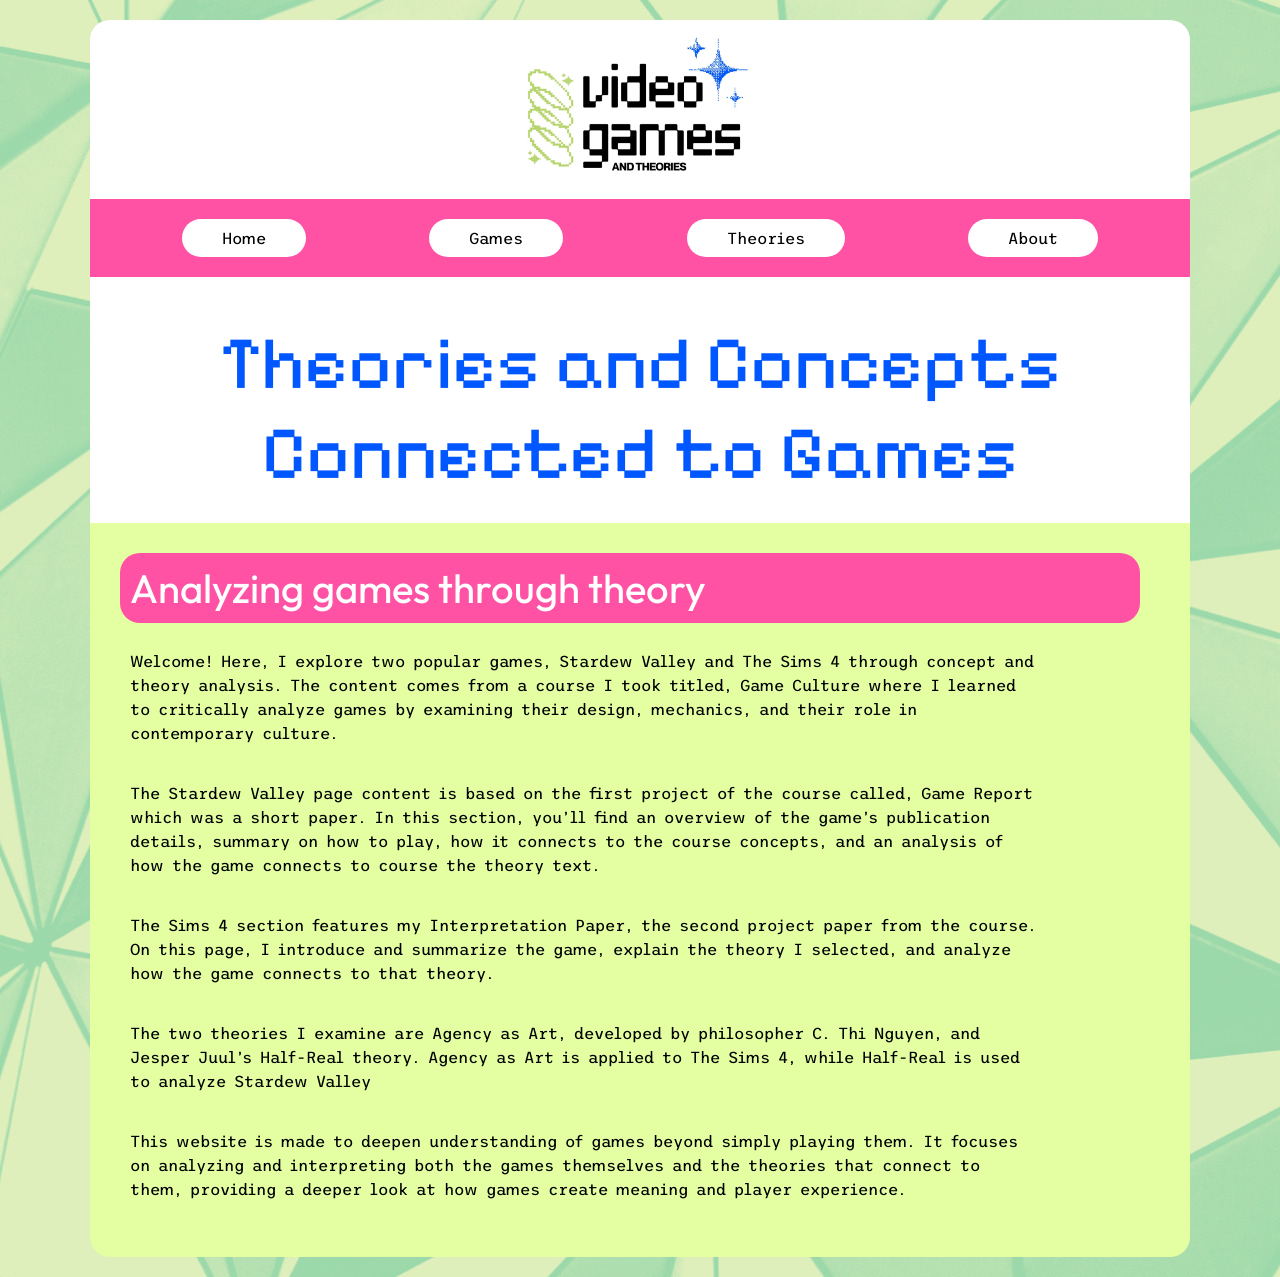
<file: index.html>
<!DOCTYPE html>
<html lang="en">

<head>
    <meta charset="utf-8">
    <meta name="viewport" content="width=device-width, initial-scale=1.0">
    <link rel="preconnect" href="https://fonts.googleapis.com">
    <link rel="preconnect" href="https://fonts.gstatic.com" crossorigin>
    <link href="https://fonts.googleapis.com/css2?family=Pixelify+Sans:wght@400..700&display=swap" rel="stylesheet">
    <link href="styles.css" rel="stylesheet">
    <link rel="preconnect" href="https://fonts.googleapis.com">
    <link rel="preconnect" href="https://fonts.gstatic.com" crossorigin>
    <link href="https://fonts.googleapis.com/css2?family=Outfit:wght@100..900&display=swap" rel="stylesheet">
    <link rel="preconnect" href="https://fonts.googleapis.com">
    <link rel="preconnect" href="https://fonts.gstatic.com" crossorigin>
    <link href="https://fonts.googleapis.com/css2?family=Trispace:wght@100..800&display=swap" rel="stylesheet">
    <title>Home</title>

</head>

<body>
    <div class="wrapper">
        <header class="site-header">
            <img src="assets/dust.jpg" alt="icon-photo" class="nav-photo">

            <nav>
                <ul class="site-nav-bar">
                    <li>
                        <a href="index.html" class="button">Home</a>
                    </li>
                    <li class="has-dropdown">
                        <a class="button">Games</a>
                        <ul class="dropdown">
                            <li class="inner-nav"><a href="stardew.html">Stardew Valley</a></li>
                            <li class="inner-nav"><a href="the-sims-4.html">The Sims 4</a></li>
                        </ul>
                    </li>
                    <li class="has-dropdown">
                        <a class="button">Theories</a>
                        <ul class="dropdown">
                            <li class="inner-nav"><a href="agency-as-art.html">Agency As Art</a></li>
                            <li class="inner-nav"><a href="half-real.html">Half-Real</a></li>
                        </ul>
                    </li>
                    <li>
                        <a href="about.html" class="button">About</a>
                    </li>
                </ul>
            </nav>
            <h1>Theories and Concepts Connected to Games</h1>

        </header>


        <main class="main-content">
            <h2>Analyzing games through theory</h2>
            <div class="flex-container">
                <div class="color-block">



                    <p>Welcome! Here, I explore two popular games, Stardew Valley and The Sims 4 through concept and
                        theory analysis. The content comes from a course I took titled, Game Culture where I learned
                        to critically analyze games by examining their design, mechanics, and their role in
                        contemporary culture.</p>
                    <p>The Stardew Valley page content is based on the first project of the course called, Game
                        Report which was a short paper. In this section, you’ll find an overview of the game’s
                        publication details, summary on how to play, how it connects to the course concepts, and an
                        analysis of how the game connects to course the theory text. </p>



                    <p>The Sims 4 section features my Interpretation Paper, the second project paper from the
                        course. On this page, I introduce and summarize the game, explain the theory I selected, and
                        analyze how the game connects to that theory.</p>


                    <p>The two theories I examine are Agency as Art, developed by philosopher C. Thi Nguyen, and
                        Jesper Juul’s Half-Real theory. Agency as Art is applied to The Sims 4, while Half-Real is
                        used to analyze Stardew Valley</p>
                    <p>This website is made to deepen understanding of games beyond simply playing them. It focuses
                        on analyzing and interpreting both the games themselves and the theories that connect to
                        them, providing a deeper look at how games create meaning and player experience.</p>


                </div>
                <div class="photo-column">
                    <figure>
                    </figure>

                </div>
            </div>

        </main>

    </div>
</body>

</html>
</file>
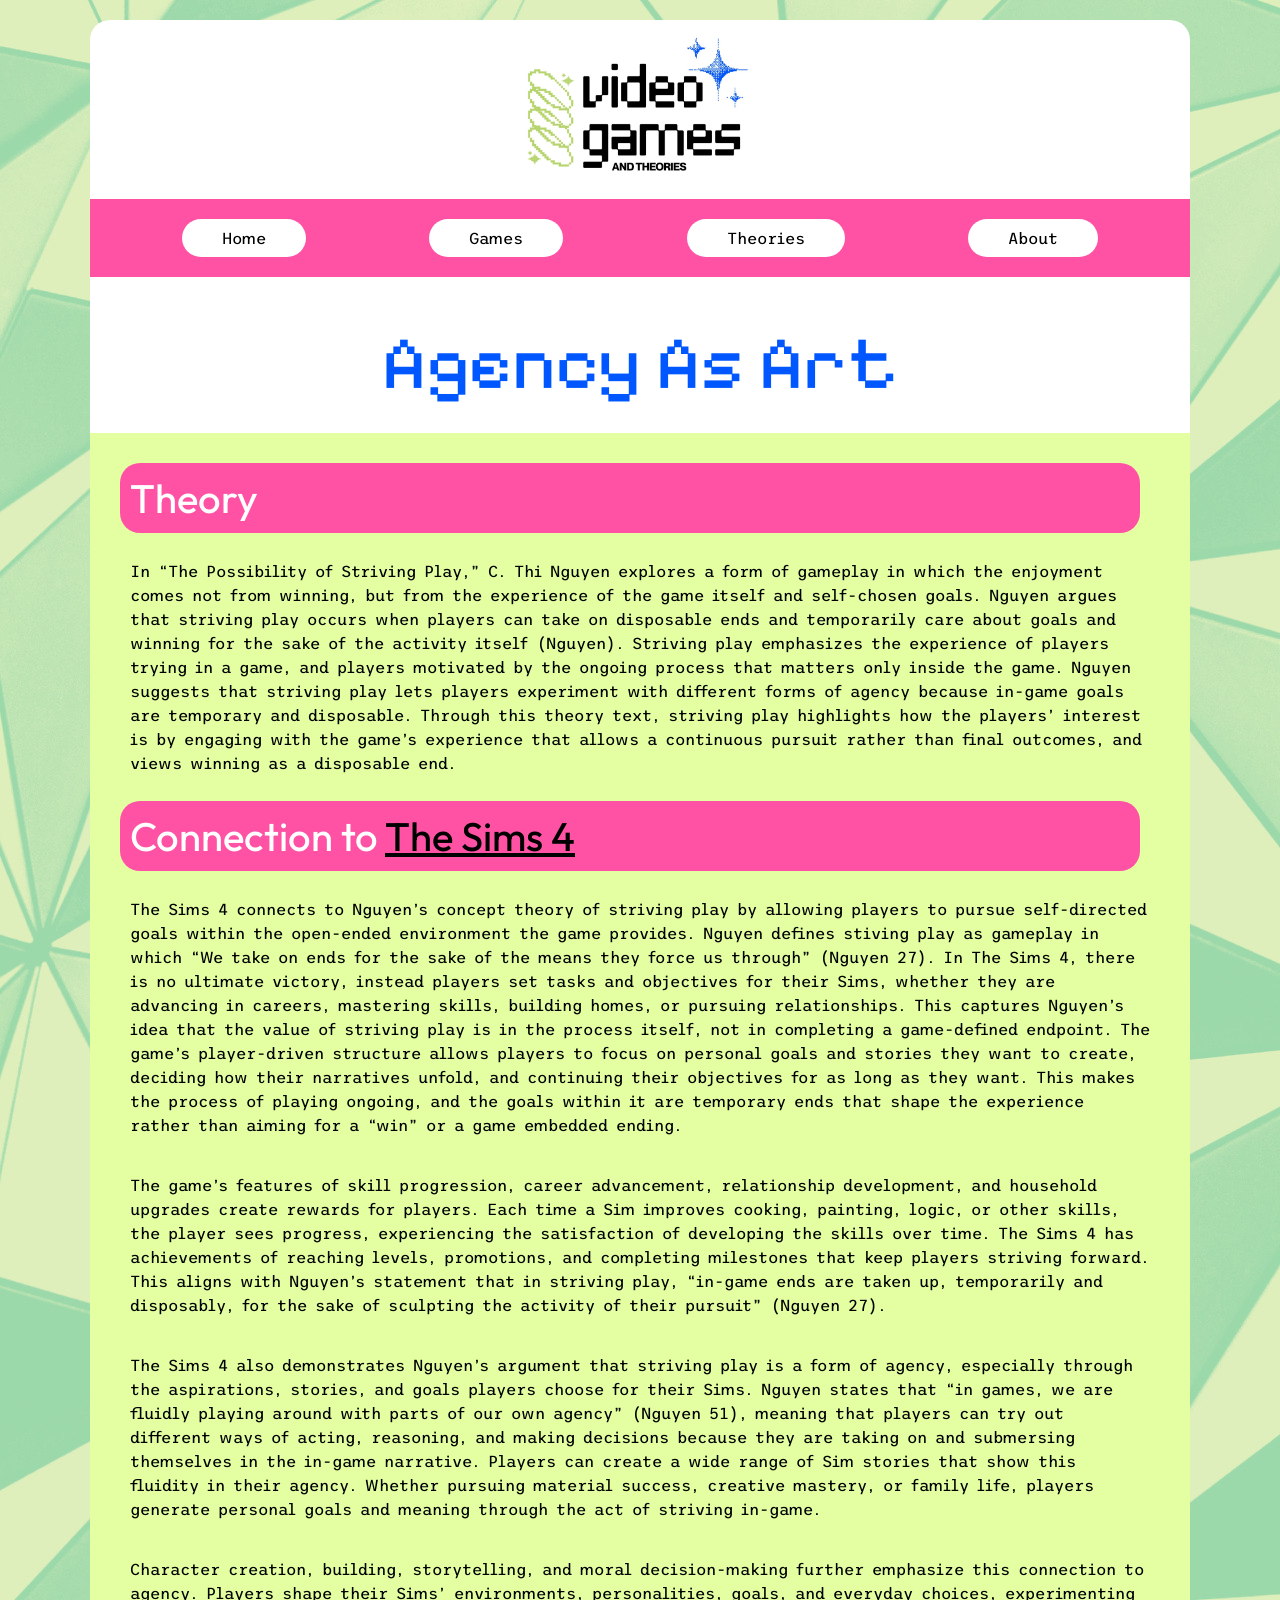
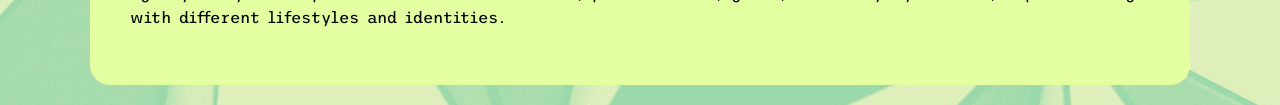
<file: agency-as-art.html>
<!DOCTYPE html>
<html lang="en">

<head>
    <meta charset="utf-8">
    <meta name="viewport" content="width=device-width, initial-scale=1.0">
    <link rel="preconnect" href="https://fonts.googleapis.com">
    <link rel="preconnect" href="https://fonts.gstatic.com" crossorigin>
    <link href="https://fonts.googleapis.com/css2?family=Pixelify+Sans:wght@400..700&display=swap" rel="stylesheet">
    <link href="styles.css" rel="stylesheet">
    <link rel="preconnect" href="https://fonts.googleapis.com">
    <link rel="preconnect" href="https://fonts.gstatic.com" crossorigin>
    <link href="https://fonts.googleapis.com/css2?family=Outfit:wght@100..900&display=swap" rel="stylesheet">
    <link rel="preconnect" href="https://fonts.googleapis.com">
    <link rel="preconnect" href="https://fonts.gstatic.com" crossorigin>
    <link href="https://fonts.googleapis.com/css2?family=Trispace:wght@100..800&display=swap" rel="stylesheet">
    <title>Agency As Art</title>

</head>

<body>
    <div class="wrapper">
        <header class="site-header">
            <img src="assets/dust.jpg" alt="icon-photo" class="nav-photo">

            <nav>
                <ul class="site-nav-bar">
                    <li>
                        <a href="index.html" class="button">Home</a>
                    </li>
                    <li class="has-dropdown">
                        <a class="button">Games</a>
                        <ul class="dropdown">
                            <li class="inner-nav"><a href="stardew.html">Stardew Valley</a></li>
                            <li class="inner-nav"><a href="the-sims-4.html">The Sims 4</a></li>
                        </ul>
                    </li>
                    <li class="has-dropdown">
                        <a class="button">Theories</a>
                        <ul class="dropdown">
                            <li class="inner-nav"><a href="agency-as-art.html">Agency As Art</a></li>
                            <li class="inner-nav"><a href="half-real.html">Half-Real</a></li>
                        </ul>
                    </li>
                    <li>
                        <a href="about.html" class="button">About</a>
                    </li>
                </ul>
            </nav>
            <h1>Agency As Art</h1>
        </header>

        <main class="main-content">
            <div class="color-block">


                <h2>Theory</h2>
                <p>In “The Possibility of Striving Play,” C. Thi Nguyen explores a form of gameplay in
                    which the enjoyment comes not from winning, but from the experience of the game itself and
                    self-chosen goals. Nguyen argues that striving play occurs when players can take on disposable
                    ends and temporarily care about goals and winning for the sake of the activity itself (Nguyen).
                    Striving play emphasizes the experience of players trying in a game, and players motivated by
                    the ongoing process that matters only inside the game. Nguyen suggests that striving play lets
                    players experiment with different forms of agency because in-game goals are temporary and
                    disposable. Through this theory text, striving play highlights how the players’ interest is by
                    engaging with the game’s experience that allows a continuous pursuit rather than final outcomes,
                    and views winning as a disposable end. </p>
                <h2>Connection to <a class="color-hover" href="the-sims-4.html">The Sims 4</a></h2>
                <p>The Sims 4 connects to Nguyen’s concept theory of striving play by allowing players to pursue
                    self-directed goals within the open-ended environment the game provides. Nguyen defines stiving play
                    as gameplay in which “We take on ends for the sake of the means they force us through” (Nguyen 27).
                    In The Sims 4, there is no ultimate victory, instead players set tasks and objectives for their
                    Sims, whether they are advancing in careers, mastering skills, building homes, or pursuing
                    relationships. This captures Nguyen’s idea that the value of striving play is in the process itself,
                    not in completing a game-defined endpoint. The game’s player-driven structure allows players to
                    focus on personal goals and stories they want to create, deciding how their narratives unfold, and
                    continuing their objectives for as long as they want. This makes the process of playing ongoing, and
                    the goals within it are temporary ends that shape the experience rather than aiming for a “win” or a
                    game embedded ending.</p>
                <p>The game’s features of skill progression, career advancement, relationship development, and household
                    upgrades create rewards for players. Each time a Sim improves cooking, painting, logic, or other
                    skills, the player sees progress, experiencing the satisfaction of developing the skills over time.
                    The Sims 4 has achievements of reaching levels, promotions, and completing milestones that keep
                    players striving forward. This aligns with Nguyen’s statement that in striving play, “in-game ends
                    are taken up, temporarily and disposably, for the sake of sculpting the activity of their pursuit”
                    (Nguyen 27).</p>
                <p>The Sims 4 also demonstrates Nguyen’s argument that striving play is a form of agency, especially
                    through the aspirations, stories, and goals players choose for their Sims. Nguyen states that “in
                    games, we are fluidly playing around with parts of our own agency” (Nguyen 51), meaning that players
                    can try out different ways of acting, reasoning, and making decisions because they are taking on and
                    submersing themselves in the in-game narrative. Players can create a wide range of Sim stories that
                    show this fluidity in their agency. Whether pursuing material success, creative mastery, or family
                    life, players generate personal goals and meaning through the act of striving in-game.</p>
                <p>Character creation, building, storytelling, and moral decision-making further emphasize this
                    connection to agency. Players shape their Sims’ environments, personalities, goals, and everyday
                    choices, experimenting with different lifestyles and identities.</p>

            </div>
</body>

</html>
</file>
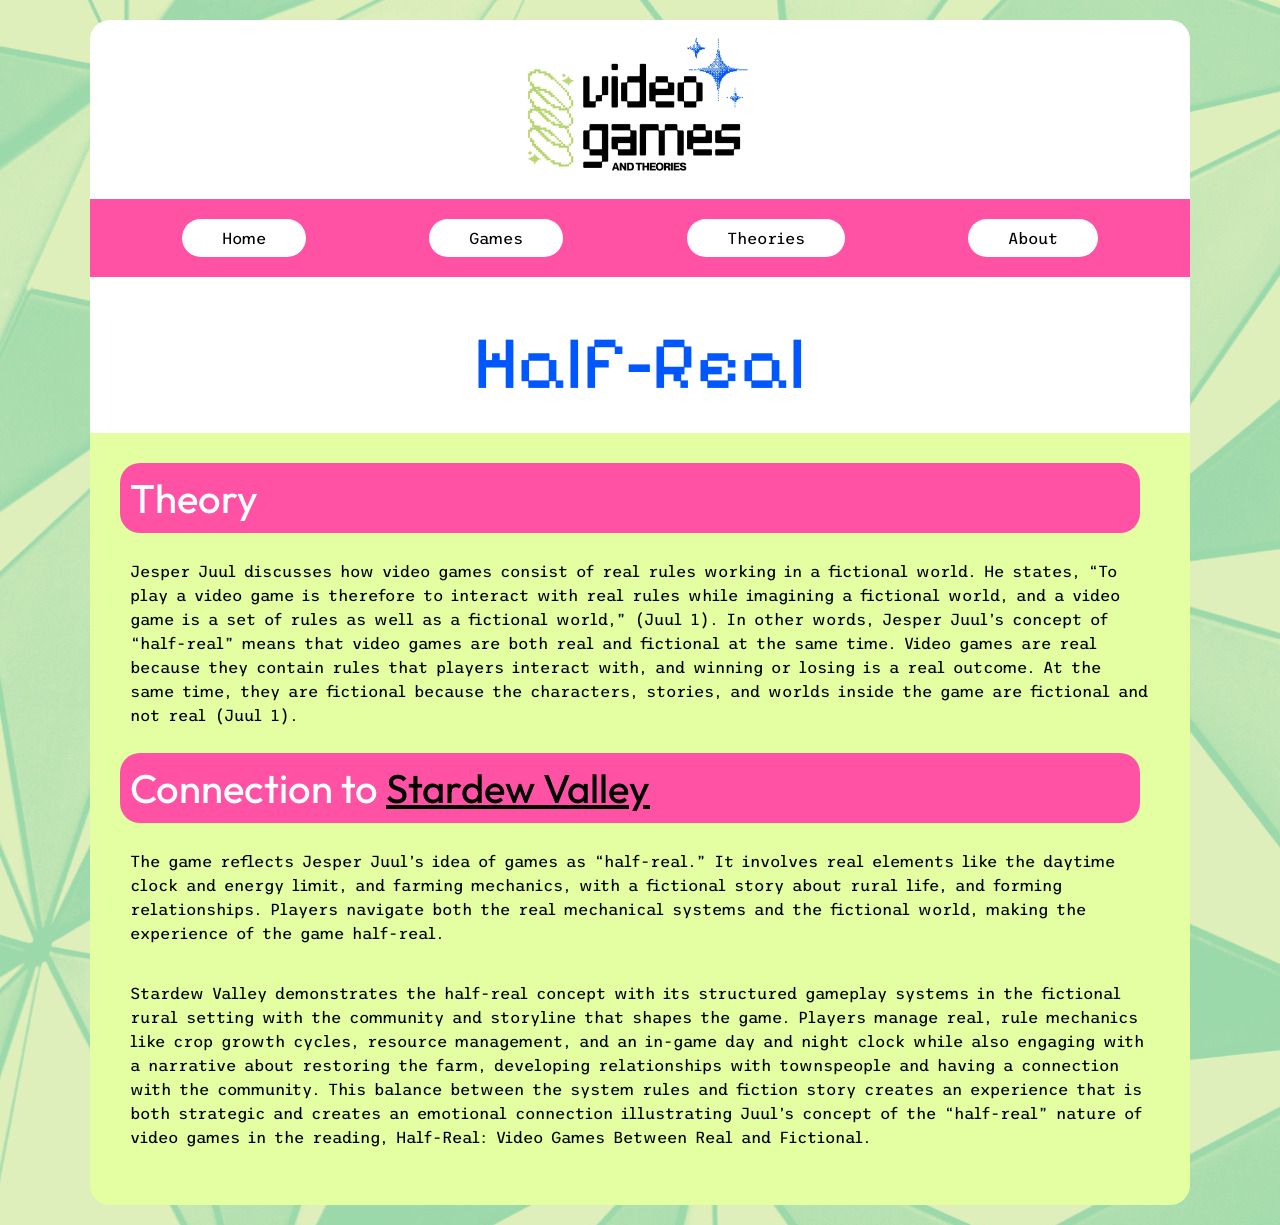
<file: half-real.html>
<!DOCTYPE html>
<html lang="en">

<head>
    <meta charset="utf-8">
    <meta name="viewport" content="width=device-width, initial-scale=1.0">
    <link rel="preconnect" href="https://fonts.googleapis.com">
    <link rel="preconnect" href="https://fonts.gstatic.com" crossorigin>
    <link href="https://fonts.googleapis.com/css2?family=Pixelify+Sans:wght@400..700&display=swap" rel="stylesheet">
    <link href="styles.css" rel="stylesheet">
    <link rel="preconnect" href="https://fonts.googleapis.com">
    <link rel="preconnect" href="https://fonts.gstatic.com" crossorigin>
    <link href="https://fonts.googleapis.com/css2?family=Outfit:wght@100..900&display=swap" rel="stylesheet">
    <link rel="preconnect" href="https://fonts.googleapis.com">
    <link rel="preconnect" href="https://fonts.gstatic.com" crossorigin>
    <link href="https://fonts.googleapis.com/css2?family=Trispace:wght@100..800&display=swap" rel="stylesheet">
    <title>Half-Real</title>

</head>

<body>
    <div class="wrapper">
        <header class="site-header">
            <img src="assets/dust.jpg" alt="icon-photo" class="nav-photo">

            <nav>
                <ul class="site-nav-bar">
                    <li>
                        <a href="index.html" class="button">Home</a>
                    </li>
                    <li class="has-dropdown">
                        <a class="button">Games</a>
                        <ul class="dropdown">
                            <li class="inner-nav"><a href="stardew.html">Stardew Valley</a></li>
                            <li class="inner-nav"><a href="the-sims-4.html">The Sims 4</a></li>
                        </ul>
                    </li>
                    <li class="has-dropdown">
                        <a class="button">Theories</a>
                        <ul class="dropdown">
                            <li class="inner-nav"><a href="agency-as-art.html">Agency As Art</a></li>
                            <li class="inner-nav"><a href="half-real.html">Half-Real</a></li>
                        </ul>
                    </li>
                    <li>
                        <a href="about.html" class="button">About</a>
                    </li>
                </ul>
            </nav>
            <h1>Half-Real</h1>
        </header>

        <main class="main-content">
            <div class="color-block">



                <h2>Theory</h2>
                <p>Jesper Juul discusses how video games consist of real rules working in a fictional world.
                    He states, “To play a video game is therefore to interact with real rules while imagining a
                    fictional world,
                    and a video game is a set of rules as well as a fictional world,” (Juul 1).
                    In other words, Jesper Juul’s concept of “half-real” means that video games are both real
                    and fictional at the same time. Video games are real because they contain rules that players
                    interact with,
                    and winning or losing is a real outcome. At the same time, they are fictional because the
                    characters, stories,
                    and worlds inside the game are fictional and not real (Juul 1). </p>

                <h2>Connection to <a class="color-hover" href="stardew.html">Stardew Valley</a></h2>
                <p>The game reflects Jesper Juul’s idea of games
                    as “half-real.” It involves real elements like the daytime clock and energy limit, and farming
                    mechanics, with a fictional story about rural life, and forming relationships. Players navigate
                    both the real mechanical systems and the fictional world, making the experience of the game
                    half-real.</p>
                <p>Stardew Valley demonstrates the half-real concept with its structured gameplay systems in the
                    fictional rural
                    setting with the community and storyline that shapes the game. Players manage real, rule
                    mechanics like crop growth cycles, resource management, and an in-game day and night clock
                    while also engaging with a narrative about restoring the farm, developing relationships with
                    townspeople and having a connection with the community. This balance between the system
                    rules and fiction story creates an experience that is both strategic and creates an emotional
                    connection illustrating Juul’s concept of the “half-real” nature of video games in the reading,
                    Half-Real: Video Games Between Real and Fictional. </p>

            </div>
</body>

</html>
</file>
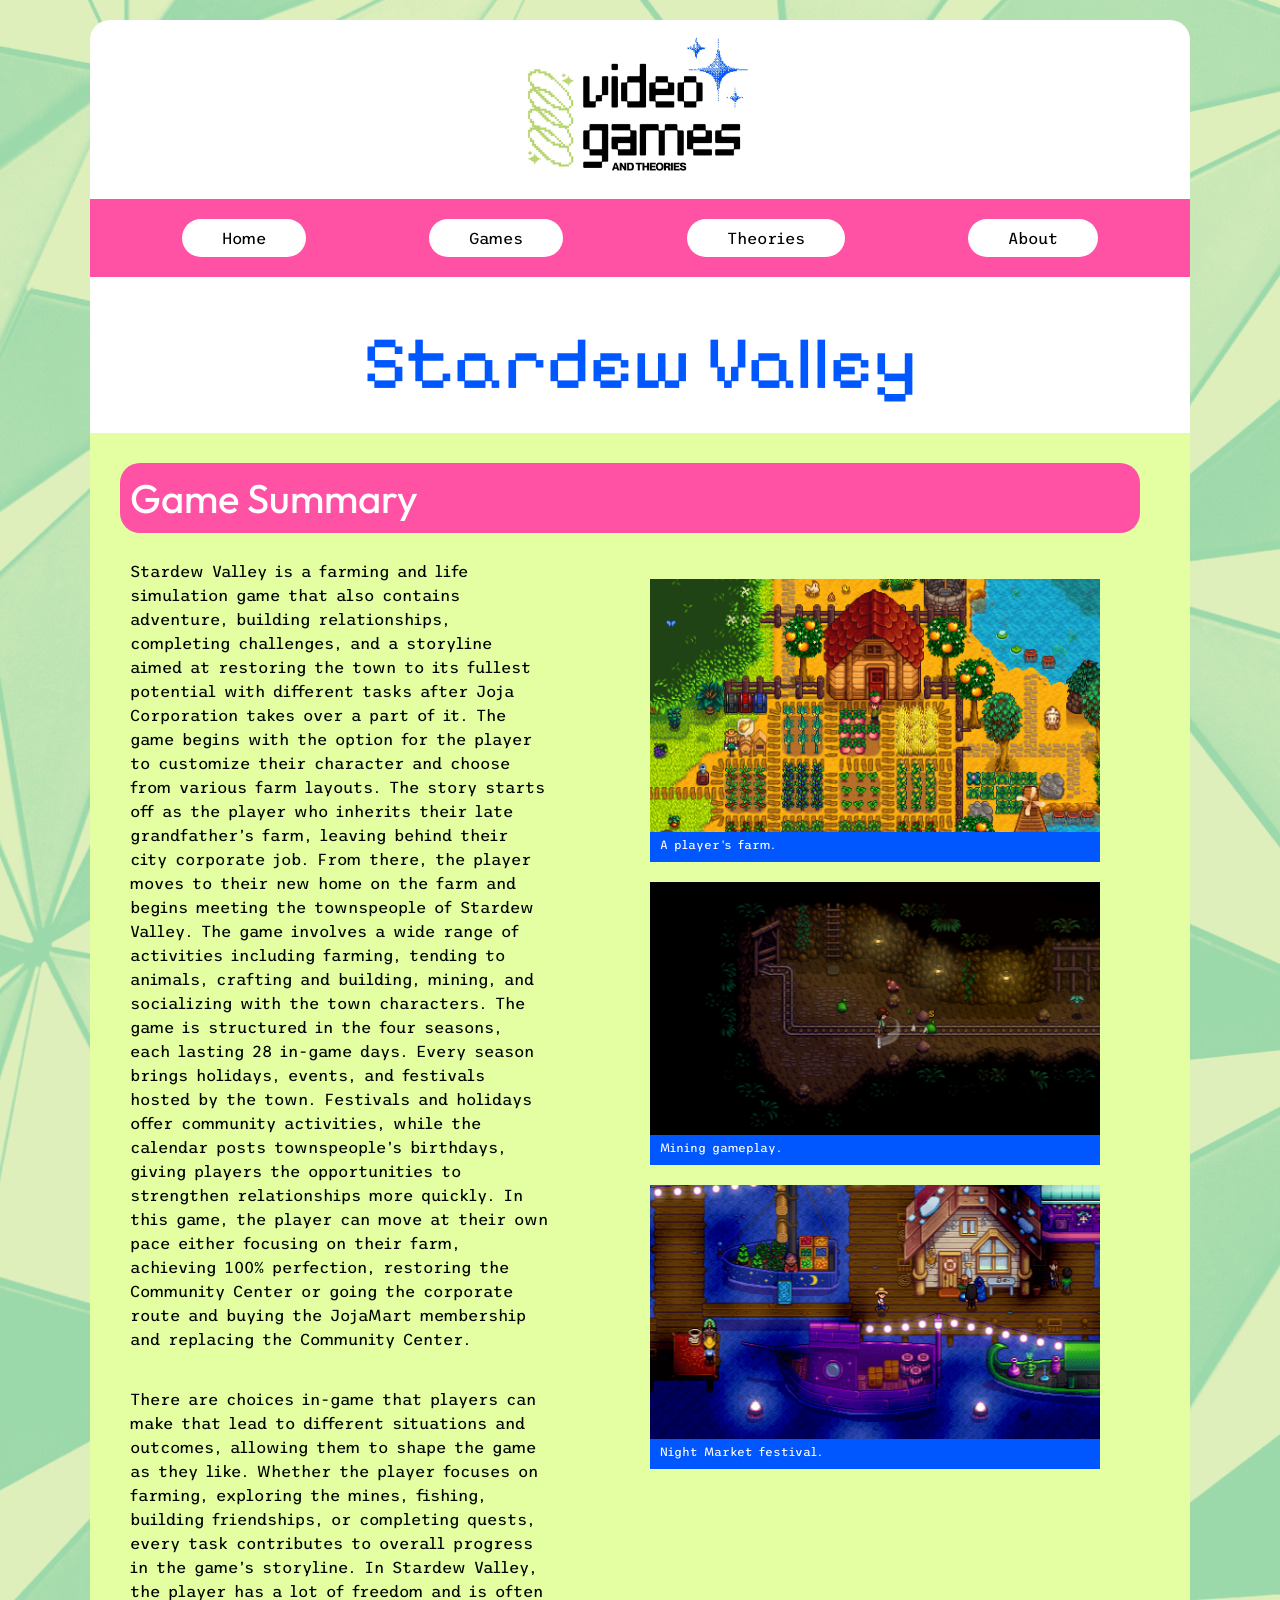
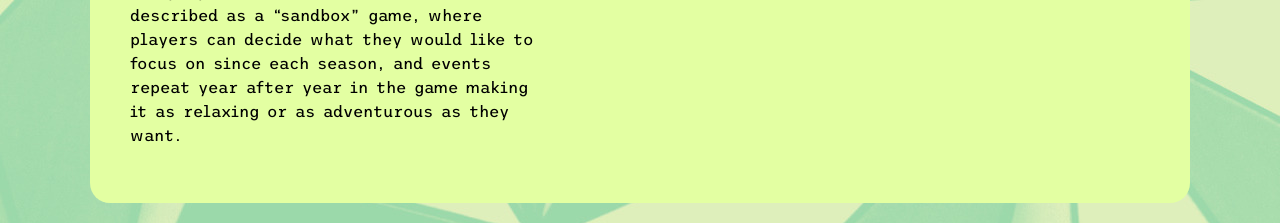
<file: stardew.html>
<!DOCTYPE html>
<html lang="en">

<head>
    <meta charset="utf-8">
    <meta name="viewport" content="width=device-width, initial-scale=1.0">
    <link rel="preconnect" href="https://fonts.googleapis.com">
    <link rel="preconnect" href="https://fonts.gstatic.com" crossorigin>
    <link href="https://fonts.googleapis.com/css2?family=Pixelify+Sans:wght@400..700&display=swap" rel="stylesheet">
    <link href="styles.css" rel="stylesheet">
    <link rel="preconnect" href="https://fonts.googleapis.com">
    <link rel="preconnect" href="https://fonts.gstatic.com" crossorigin>
    <link href="https://fonts.googleapis.com/css2?family=Outfit:wght@100..900&display=swap" rel="stylesheet">
    <link rel="preconnect" href="https://fonts.googleapis.com">
    <link rel="preconnect" href="https://fonts.gstatic.com" crossorigin>
    <link href="https://fonts.googleapis.com/css2?family=Trispace:wght@100..800&display=swap" rel="stylesheet">
    <title>Stardew Valley</title>

</head>

<body>
    <div class="wrapper">
        <header class="site-header">
            <img src="assets/dust.jpg" alt="icon-photo" class="nav-photo">

            <nav>
                <ul class="site-nav-bar">
                    <li>
                        <a href="index.html" class="button">Home</a>
                    </li>
                    <li class="has-dropdown">
                        <a class="button">Games</a>
                        <ul class="dropdown">
                            <li class="inner-nav"><a href="stardew.html">Stardew Valley</a></li>
                            <li class="inner-nav"><a href="the-sims-4.html">The Sims 4</a></li>
                        </ul>
                    </li>
                    <li class="has-dropdown">
                        <a class="button">Theories</a>
                        <ul class="dropdown">
                            <li class="inner-nav"><a href="agency-as-art.html">Agency As Art</a></li>
                            <li class="inner-nav"><a href="half-real.html">Half-Real</a></li>
                        </ul>
                    </li>
                    <li>
                        <a href="about.html" class="button">About</a>
                    </li>
                </ul>
            </nav>
            <h1>Stardew Valley</h1>
        </header>



        <main class="main-content">
            <h2>Game Summary</h2>
            <div class="flex-container">
                <div class="color-block">

                    <p>Stardew Valley is a farming
                        and life simulation game that also
                        contains adventure, building
                        relationships, completing challenges,
                        and a storyline aimed at restoring the
                        town to its fullest potential with
                        different tasks after Joja Corporation takes over a part of it. The game begins with the option
                        for
                        the player to customize their character and choose from various farm layouts. The story starts
                        off
                        as the player who inherits their late grandfather’s farm, leaving behind their city corporate
                        job.
                        From there, the player moves to their new home on the farm and begins meeting the townspeople
                        of Stardew Valley. The game involves a wide range of activities including farming, tending to
                        animals, crafting and building, mining, and socializing with the town characters. The game is
                        structured in the four seasons, each lasting 28 in-game days. Every season brings holidays,
                        events, and festivals hosted by the town. Festivals and holidays offer community activities,
                        while
                        the calendar posts townspeople’s birthdays, giving players the opportunities to strengthen
                        relationships more quickly. In this game, the player can move at their own pace either focusing
                        on their farm, achieving 100% perfection, restoring the Community Center or going the
                        corporate route and buying the JojaMart membership and replacing the Community Center.</p>

                    <p>There are choices in-game that players can make that lead to different situations and outcomes,
                        allowing them to shape the game as they like. Whether the player focuses on farming, exploring
                        the mines, fishing, building friendships, or completing quests, every task contributes to
                        overall
                        progress in the game’s storyline. In Stardew Valley, the player has a lot of freedom and is
                        often
                        described as a “sandbox” game, where players can decide what they would like to focus on since
                        each season, and events repeat year after year in the game making it as relaxing or as
                        adventurous as they want.</p>


                </div>
                <div class="photo-column">
                    <figure>

                        <img src="Farm.png" class="home-photo">
                        <figcaption class="caption">A player's farm.</figcaption>

                        <img src="Mining.png" class="home-photo">
                        <figcaption class="caption">Mining gameplay.</figcaption>

                        <img src="NightMarket-1-1.png" class="home-photo">
                        <figcaption class="caption">Night Market festival.</figcaption>
                    </figure>
                </div>

            </div>

        </main>
    </div>
</body>

</html>
</file>
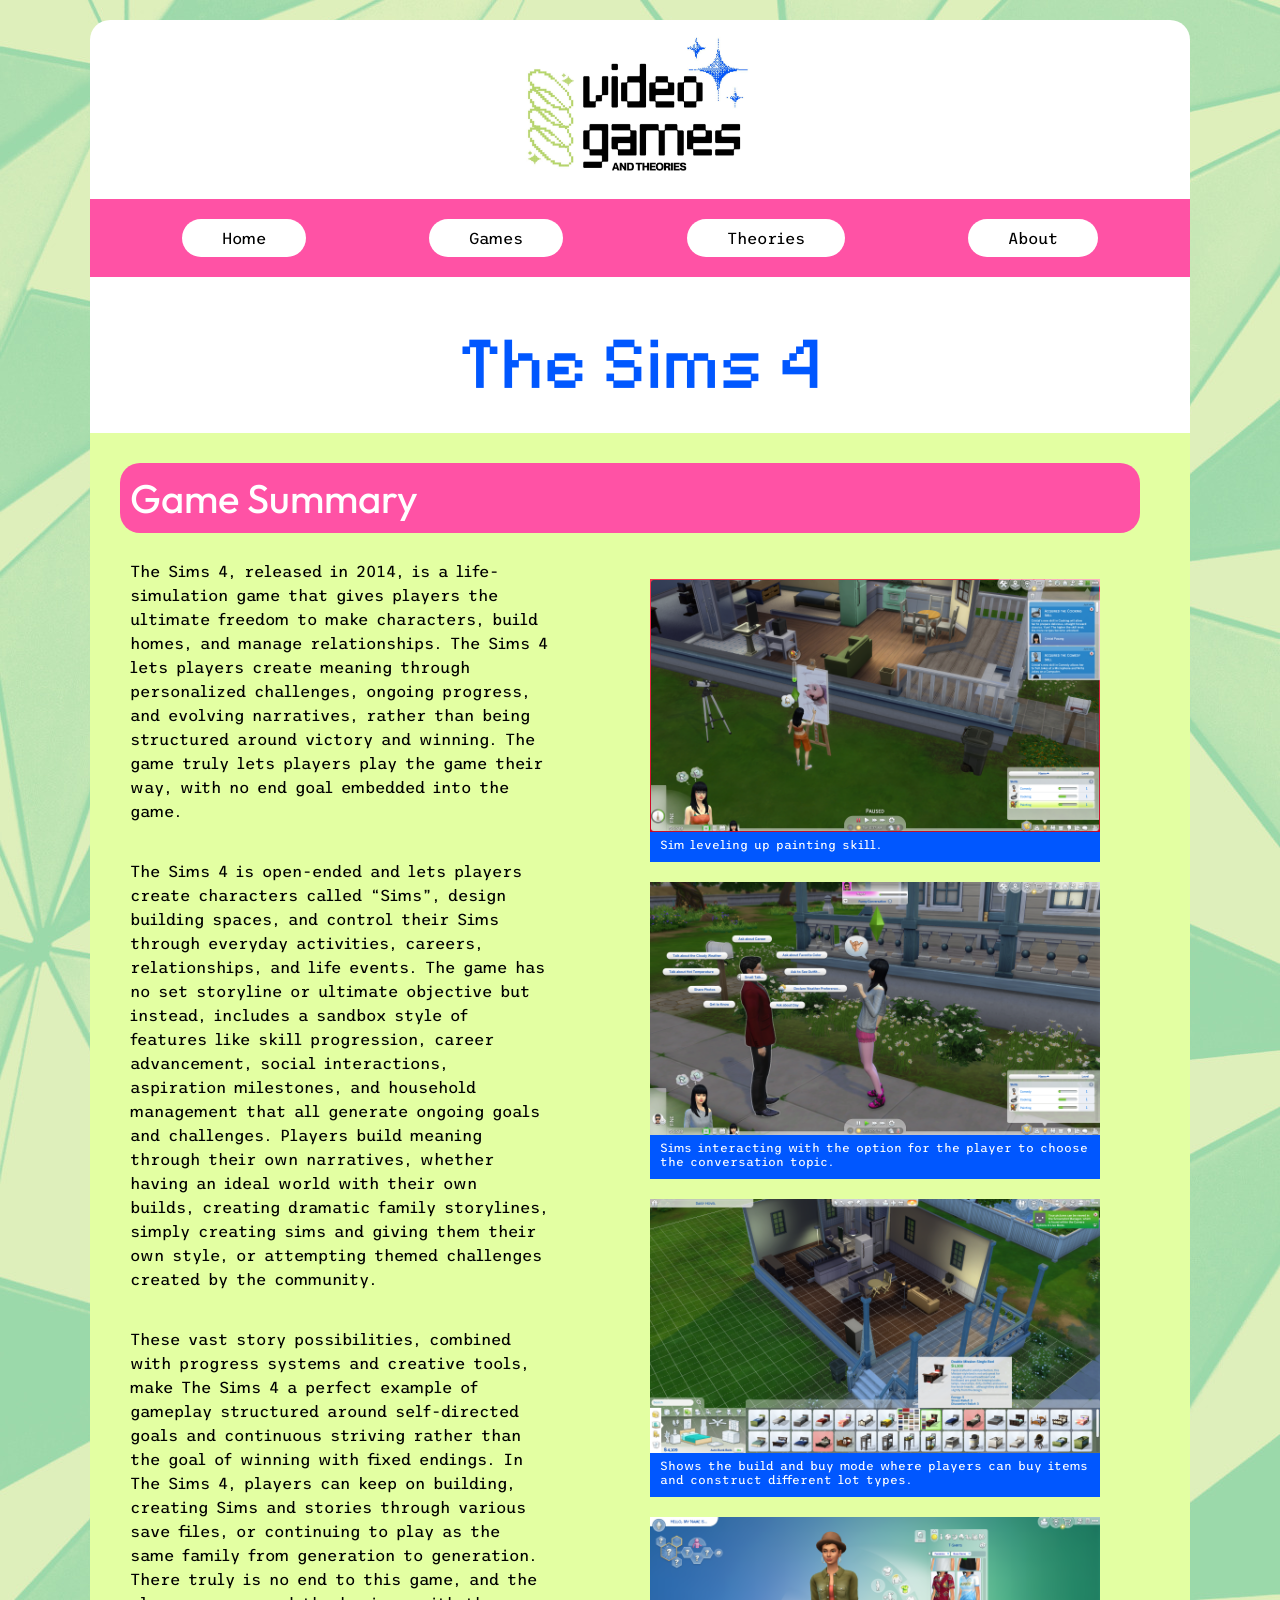
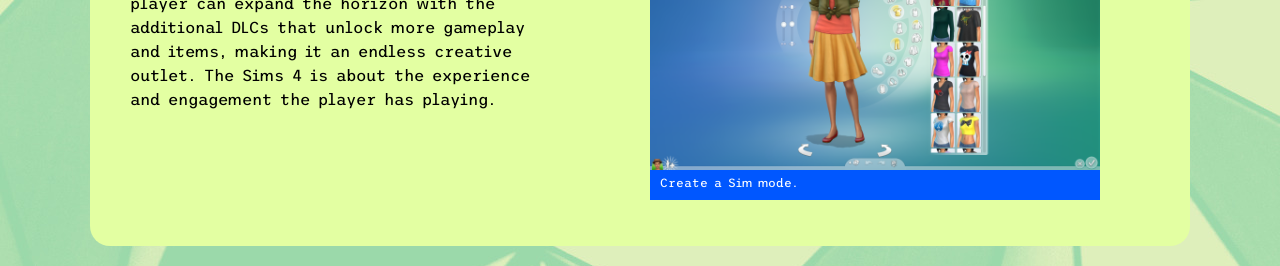
<file: the-sims-4.html>
<!DOCTYPE html>
<html lang="en">

<head>
    <meta charset="utf-8">
    <meta name="viewport" content="width=device-width, initial-scale=1.0">
    <link rel="preconnect" href="https://fonts.googleapis.com">
    <link rel="preconnect" href="https://fonts.gstatic.com" crossorigin>
    <link href="https://fonts.googleapis.com/css2?family=Pixelify+Sans:wght@400..700&display=swap" rel="stylesheet">
    <link href="styles.css" rel="stylesheet">
    <link rel="preconnect" href="https://fonts.googleapis.com">
    <link rel="preconnect" href="https://fonts.gstatic.com" crossorigin>
    <link href="https://fonts.googleapis.com/css2?family=Outfit:wght@100..900&display=swap" rel="stylesheet">
    <link rel="preconnect" href="https://fonts.googleapis.com">
    <link rel="preconnect" href="https://fonts.gstatic.com" crossorigin>
    <link href="https://fonts.googleapis.com/css2?family=Trispace:wght@100..800&display=swap" rel="stylesheet">
    <title>The Sims 4</title>

</head>

<body>
    <div class="wrapper">
        <header class="site-header">
            <img src="assets/dust.jpg" alt="icon-photo" class="nav-photo">

            <nav>
                <ul class="site-nav-bar">
                    <li>
                        <a href="index.html" class="button">Home</a>
                    </li>
                    <li class="has-dropdown">
                        <a class="button">Games</a>
                        <ul class="dropdown">
                            <li class="inner-nav"><a href="stardew.html">Stardew Valley</a></li>
                            <li class="inner-nav"><a href="the-sims-4.html">The Sims 4</a></li>
                        </ul>
                    </li>
                    <li class="has-dropdown">
                        <a class="button">Theories</a>
                        <ul class="dropdown">
                            <li class="inner-nav"><a href="agency-as-art.html">Agency As Art</a></li>
                            <li class="inner-nav"><a href="half-real.html">Half-Real</a></li>
                        </ul>
                    </li>
                    <li>
                        <a href="about.html" class="button">About</a>
                    </li>
                </ul>
            </nav>
            <h1>The Sims 4</h1>
        </header>


        <main class="main-content">
            <h2>Game Summary</h2>
            <div class="flex-container">
                <div class="color-block">

                    <p>The Sims 4, released in 2014, is a life-simulation game that gives players the ultimate freedom
                        to make characters,
                        build homes, and manage relationships. The Sims 4 lets players create meaning through
                        personalized challenges, ongoing progress,
                        and evolving narratives, rather than being structured around victory and winning. The game truly
                        lets players play the game their way, with no end goal embedded into the game.</p>
                    <p>The Sims 4 is open-ended and lets players create characters called “Sims”, design building
                        spaces, and control their Sims through everyday activities, careers, relationships, and life
                        events. The game has no set storyline or ultimate objective but
                        instead, includes a sandbox style of features like skill progression, career advancement, social
                        interactions, aspiration milestones, and household management that all generate ongoing goals
                        and challenges. Players build meaning
                        through their own narratives, whether having an ideal world with their own builds, creating
                        dramatic family storylines, simply creating sims and giving them their own style, or attempting
                        themed challenges created by the community.</p>
                    <p>These vast story possibilities, combined with progress systems and creative tools, make The Sims
                        4 a perfect example of
                        gameplay structured around self-directed goals and continuous striving rather than the goal of
                        winning with fixed endings. In The Sims 4, players can keep on building, creating Sims and
                        stories through various save files, or continuing to play as the same family from generation to
                        generation.
                        There truly is no end to this game, and the player can expand the horizon with the additional
                        DLCs that unlock more gameplay and items, making it an endless creative outlet. The Sims 4 is
                        about the experience and engagement the player has playing.</p>
                </div>
                <div class="photo-column">
                    <figure>
                        <img src="Skill Progression.png" class="home-photo">
                        <figcaption class="caption">Sim leveling up painting skill.</figcaption>

                        <img src="Conversation.png" class="home-photo">
                        <figcaption class="caption">Sims interacting with the option for the player to choose the
                            conversation topic.</figcaption>

                        <img src="Build Mode.png" class="home-photo">
                        <figcaption class="caption">Shows the build and buy mode where players can buy items and
                            construct different lot types.</figcaption>

                        <img src="CAS Mode.png" class="home-photo">
                        <figcaption class="caption">Create a Sim mode.</figcaption>

                    </figure>
                </div>
            </div>


        </main>
</body>

</html>
</file>
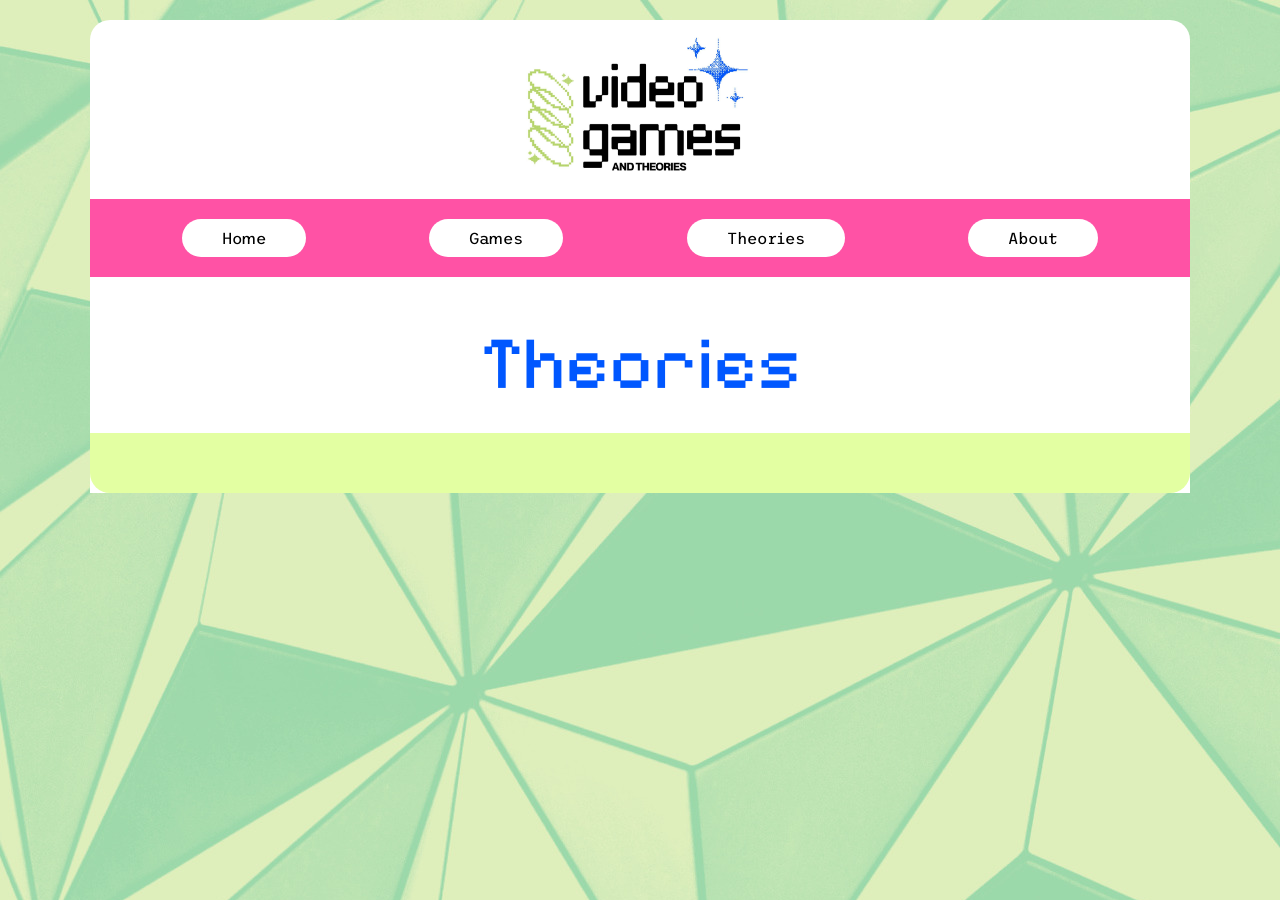
<file: theories.html>
<!DOCTYPE html>
<html lang="en">

<head>
    <meta charset="utf-8">
    <meta name="viewport" content="width=device-width, initial-scale=1.0">
    <link rel="preconnect" href="https://fonts.googleapis.com">
    <link rel="preconnect" href="https://fonts.gstatic.com" crossorigin>
    <link href="https://fonts.googleapis.com/css2?family=Pixelify+Sans:wght@400..700&display=swap" rel="stylesheet">
    <link href="styles.css" rel="stylesheet">
    <link rel="preconnect" href="https://fonts.googleapis.com">
    <link rel="preconnect" href="https://fonts.gstatic.com" crossorigin>
    <link href="https://fonts.googleapis.com/css2?family=Outfit:wght@100..900&display=swap" rel="stylesheet">
    <link rel="preconnect" href="https://fonts.googleapis.com">
    <link rel="preconnect" href="https://fonts.gstatic.com" crossorigin>
    <link href="https://fonts.googleapis.com/css2?family=Trispace:wght@100..800&display=swap" rel="stylesheet">
    <title>Theories</title>

</head>

<body>
    <div class="wrapper">
        <header class="site-header">
            <img src="assets/dust.jpg" alt="icon-photo" class="nav-photo">

            <nav>
                <ul class="site-nav-bar">
                    <li>
                        <a href="index.html" class="button">Home</a>
                    </li>
                    <li class="has-dropdown">
                        <a class="button">Games</a>
                        <ul class="dropdown">
                            <li class="inner-nav"><a href="stardew.html">Stardew Valley</a></li>
                            <li class="inner-nav"><a href="the-sims-4.html">The Sims 4</a></li>
                        </ul>
                    </li>
                    <li class="has-dropdown">
                        <a class="button">Theories</a>
                        <ul class="dropdown">
                            <li class="inner-nav"><a href="agency-as-art.html">Agency As Art</a></li>
                            <li class="inner-nav"><a href="half-real.html">Half-Real</a></li>
                        </ul>
                    </li>
                    <li>
                        <a href="about.html" class="button">About</a>
                    </li>
                </ul>
            </nav>
            <h1>Theories</h1>
            <main class="main-content">
                <div class="color-block">
        </header>
    </div>
</body>

</html>
</file>
<file: styles.css>
body, h1, h2, h3 {
    margin: 0;
    padding: 0;
}

h1 {
    font-family: "Pixelify Sans", sans-serif;
    font-size: 75px;
     font-weight: 100;
     text-align: center;
    color: rgb(0, 87, 255);
    padding: 25px;
}

.about-content {
    margin-bottom: -16px;
}

.about {
    background-color: rgb(227, 255, 162); 
    color: black;
}

.credits {
    background-color: white;
    color: black;
}


h2 {
    font-family: "Outfit", sans-serif;
    width: 1000px;
    font-size: 40px;
    font-weight:450;
    padding: 10px;
    background-color:rgb(255, 82, 165); 
    color: white;
    border-radius: 20px;
    text-decoration: none;  
    
}

.site-header {
    background-color: white;
    margin-top: 20px;
    border-top-left-radius: 20px;
    border-top-right-radius: 20px;
}

.main-content {
background-color: rgb(227, 255, 162);
padding: 30px;
margin-bottom: 20px;
border-bottom-left-radius: 20px;
border-bottom-right-radius: 20px;


}

.caption {
   margin-top: -24px;
   margin-left: 20px;
   margin-right: 20px;
   background-color: rgb(0, 87, 255); 
   padding: 10px;
   color: white;
   font-family: "Trispace", sans-serif;
   font-size: 12px;
   
}

.site-nav-bar {
    list-style-type: none;
    display: flex;
    justify-content:space-around;
    background-color: rgb(255, 82, 165);
    padding: 30px;
    font-family: "Trispace", sans-serif;
    
}

.button {
    background-color: white;
    color: black;
    padding-top: 10px;
    padding-bottom: 10px;
    padding-left: 40px;
    padding-right: 40px;
    border-radius: 20px;
    text-decoration: none;
}

.button:hover{
    background-color: rgb(227, 255, 162);
}


.wrapper {
    max-width: 1100px;
    margin:0 auto;
}


.color-block{
    background-color: rgb(227, 255, 162);
   
}

.container {
    display: flex;
    width: 800px;
}

.card {
    height: 200px;
    flex: 1;
    transition: .7s;
}

.card:hover {
    flex: 3;
}

.card img {
    width: 100%;
    height: 100%;
    object-fit: cover;
}

.photo-column {
    padding-top: 10px;
    
}
.home-photo {
    height: auto;
    display: block;
    width: 450px;
    padding: 20px;
}



.flex-container{
    background-color: rgb(227, 255, 162);
    display: flex;
    gap: 2rem;
    align-items: flex-start;
}

html {
    background-image: url(Background-image.jpg);
   
}

.hero {

    background-size: cover;
    min-width: 400px;
}

.color-hover {
    color: black
}

.color-hover:hover {
    color: rgb(0, 87, 255);
    transition: color 0.4s ease;
}

p {
    padding: 10px;
    font-family: "Trispace", sans-serif;
    line-height: 1.5;

}

.row {
    display: flex;
    justify-content: space-around;
    
}

.photos {
    width: 500px;
    height: auto;
    display: flex;
    justify-content: center;
}

.game-landing {
    width: 300px;
    height: auto;
    padding: 20px;
}



.nav-photo {
    width: 300px;
    height: auto;
    display: block;
    margin: 0 auto;
    
}

.dropdown {
    position: absolute;
    background-color: rgb(227, 255, 162);;
    display: none;
    list-style-type: none;
   border-radius: 20px;
    padding: 100px;
    margin-top: 10px;
}

.has-dropdown:hover .dropdown{
    display: block;
    padding: 15px;
}

.inner-nav{
    padding: 20px;
    text-align: center;
}

.works-cited {
    background-color:  rgb(255, 82, 165);
    color: white;
    
}



.ts4-block {
    background-color:rgb(255, 82, 165); ;
    color: white;
    font-size: 20px;
    border-radius: 20px;
    margin-right: 600px;
    text-decoration: none;  
}
</file>
